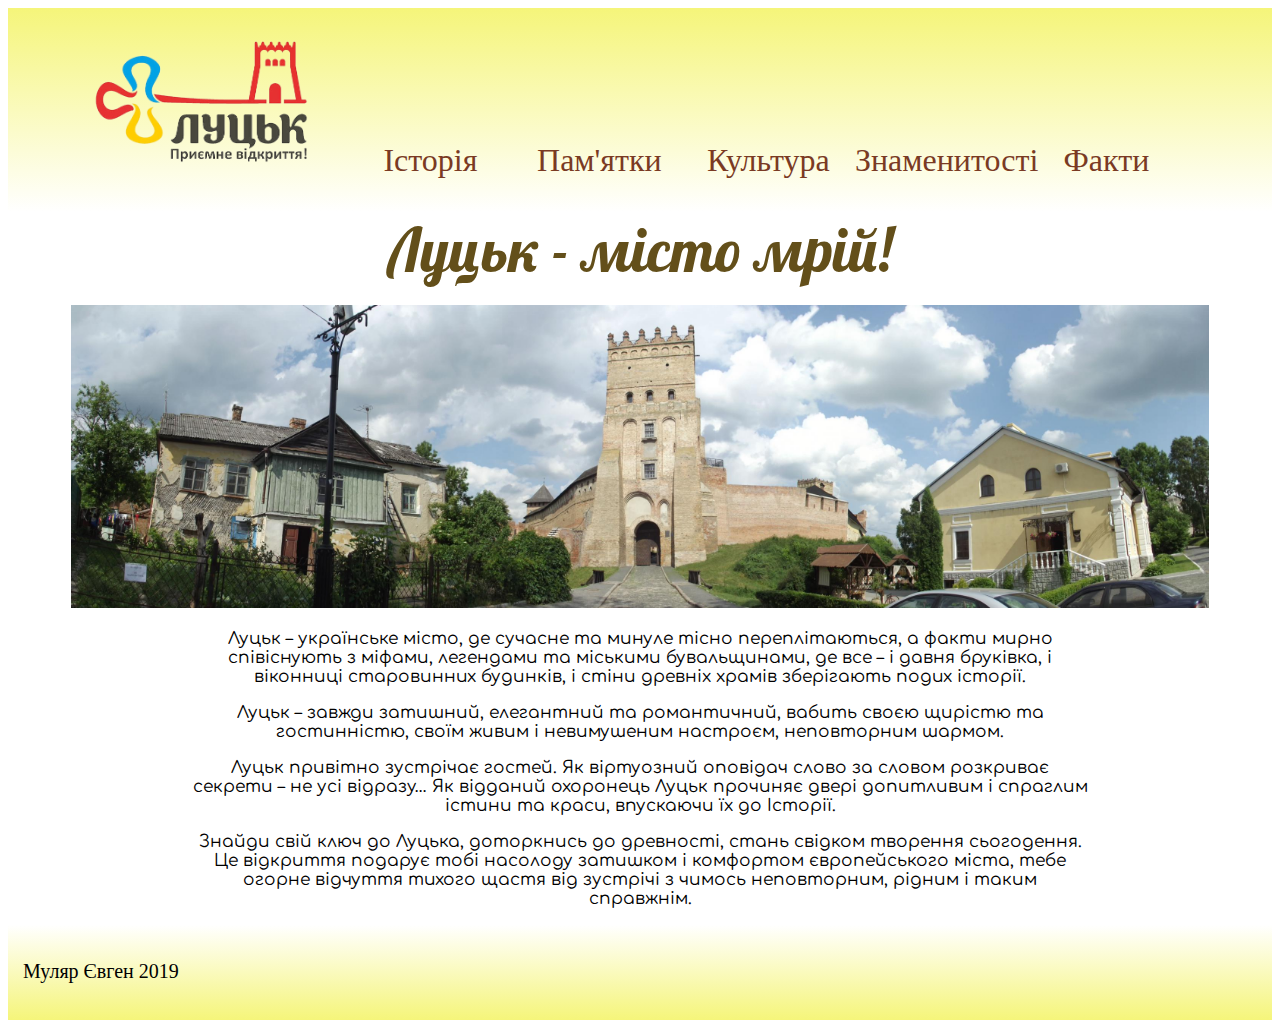
<file: index.html>
<!DOCTYPE html>
<html lang="en">
<head>
	<meta charset="UTF-8">
	<meta name="viewport" content="width=device-width, initial-scale=1.0">
	<meta http-equiv="X-UA-Compatible" content="ie=edge">
	<link rel="icon" href="images/original-logosm.png">
    <link rel="stylesheet" href="css/main.css">
    <link href="https://fonts.googleapis.com/css?family=Lobster&display=swap" rel="stylesheet">
    <link href="https://fonts.googleapis.com/css?family=Comfortaa&display=swap" rel="stylesheet">
	<title>Луцьк</title>
</head>

<body>
	<header class="header">
            <a href="index.html"><span  class="navbar-brand"><img width="20%" src="images/original-logosm.png"></span></a>
        <div class="container">
            <a href="Історія.html"><div class="nav-btn">Історія   </div></a>
            <a href="Пам'ятки.html"><div class="nav-btn">Пам'ятки   </div></a>
            <a href="Культура.html"><div class="nav-btn">Культура   </div></a>
            <a href="Знаменитості.html"><div class="nav-btn">Знаменитості   </div></a>
            <a href="Факти.html"><div class="nav-btn">Факти   </div></a>
        </div>
	</header>
	<main>
        <div class="slogan"> Луцьк - місто мрій! </div><br>
        <div class="panorama"><img width="90%" src="images/панорама.jpg"></div>
        <div class="content">
            <div class="abzats">
            <p>Луцьк – українське місто, де сучасне та минуле тісно переплітаються, а факти мирно співіснують з міфами, легендами та міськими бувальщинами, де все – і давня бруківка, і віконниці старовинних будинків, і стіни древніх храмів зберігають подих історії.</p>
            <p>Луцьк – завжди затишний, елегантний та романтичний, вабить своєю щирістю та гостинністю, своїм живим і невимушеним настроєм, неповторним шармом.</p>
            <p>Луцьк привітно зустрічає гостей. Як віртуозний оповідач слово за словом розкриває секрети – не усі відразу… Як відданий охоронець Луцьк прочиняє двері допитливим і спраглим істини та краси, впускаючи їх до Історії.</p>
            <p>Знайди свій ключ до Луцька, доторкнись до древності, стань свідком творення сьогодення. Це відкриття подарує тобі насолоду затишком і комфортом європейського міста, тебе огорне відчуття тихого щастя від зустрічі з чимось неповторним, рідним і таким справжнім.</p>
            </div>
        </div>
    </main>
    <footer>
        <p>Муляр Євген 2019</p>
    </footer>	
</body>
</html>
</file>
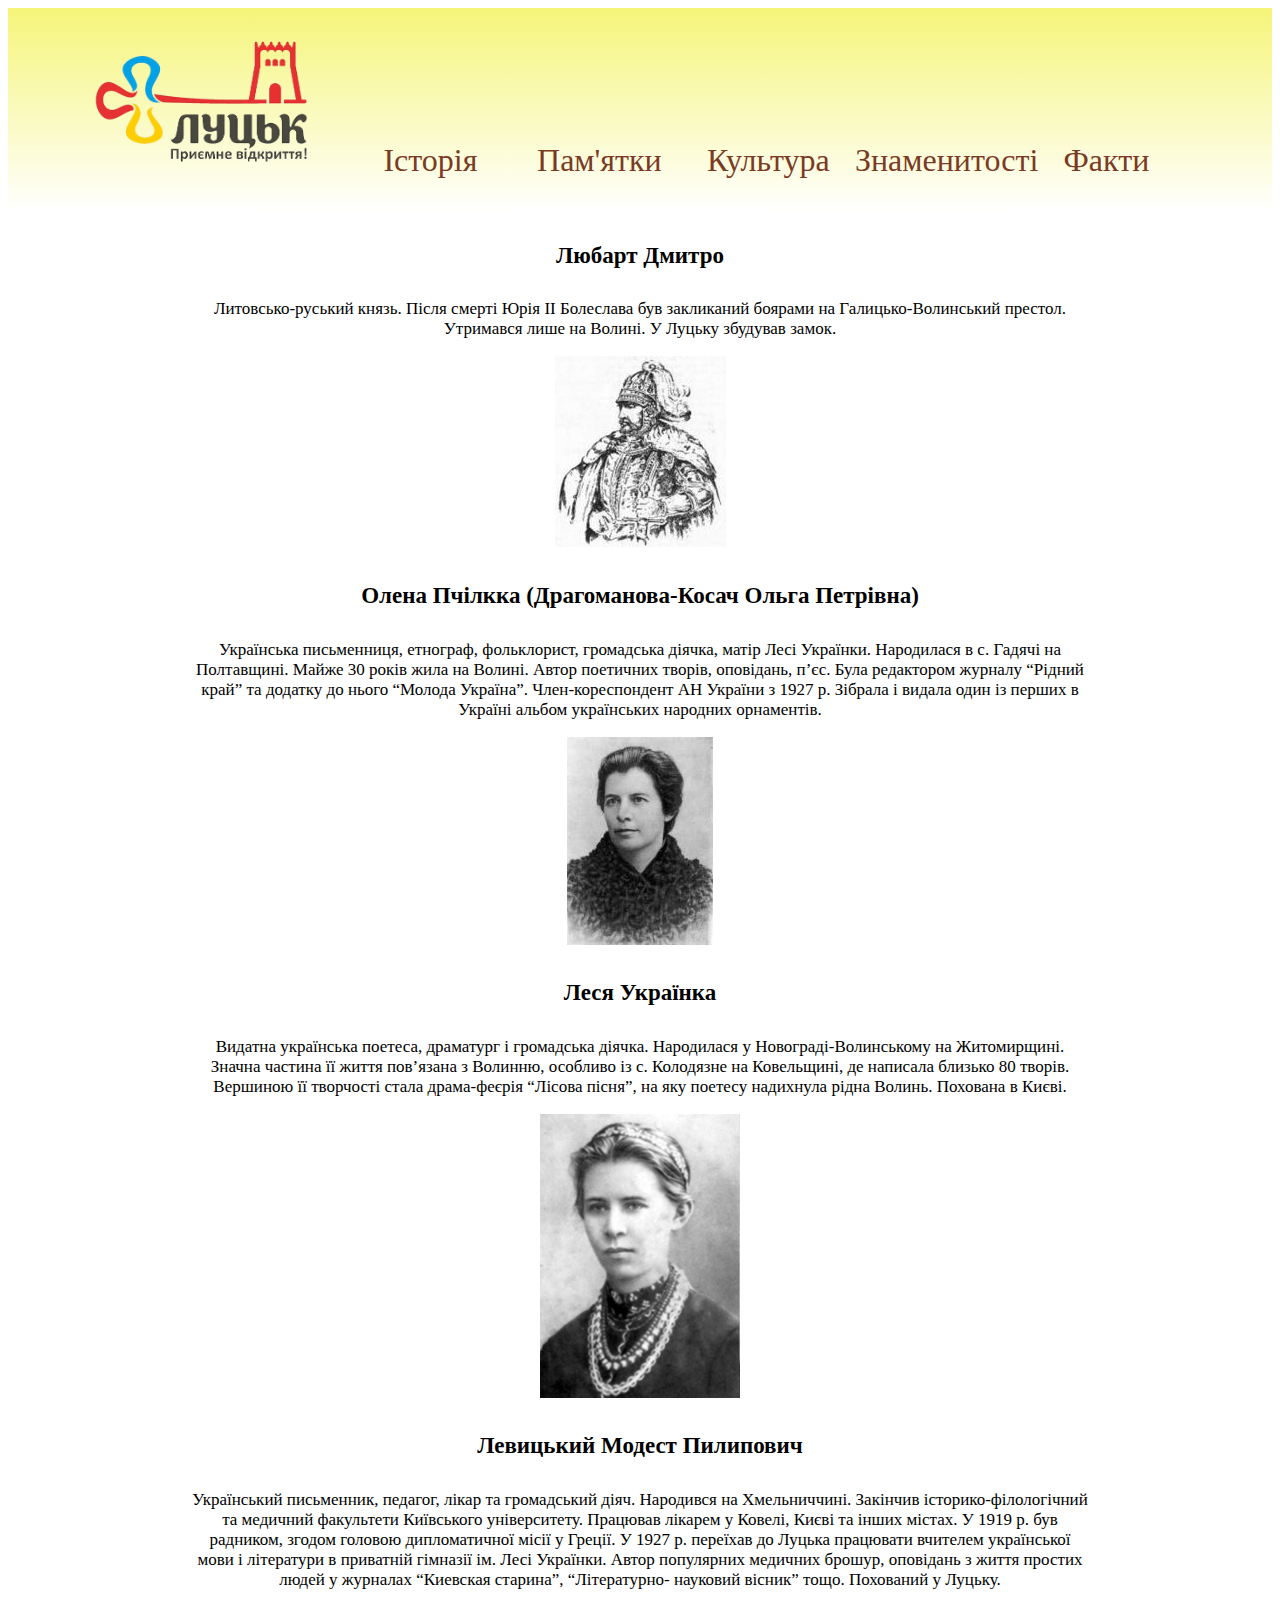
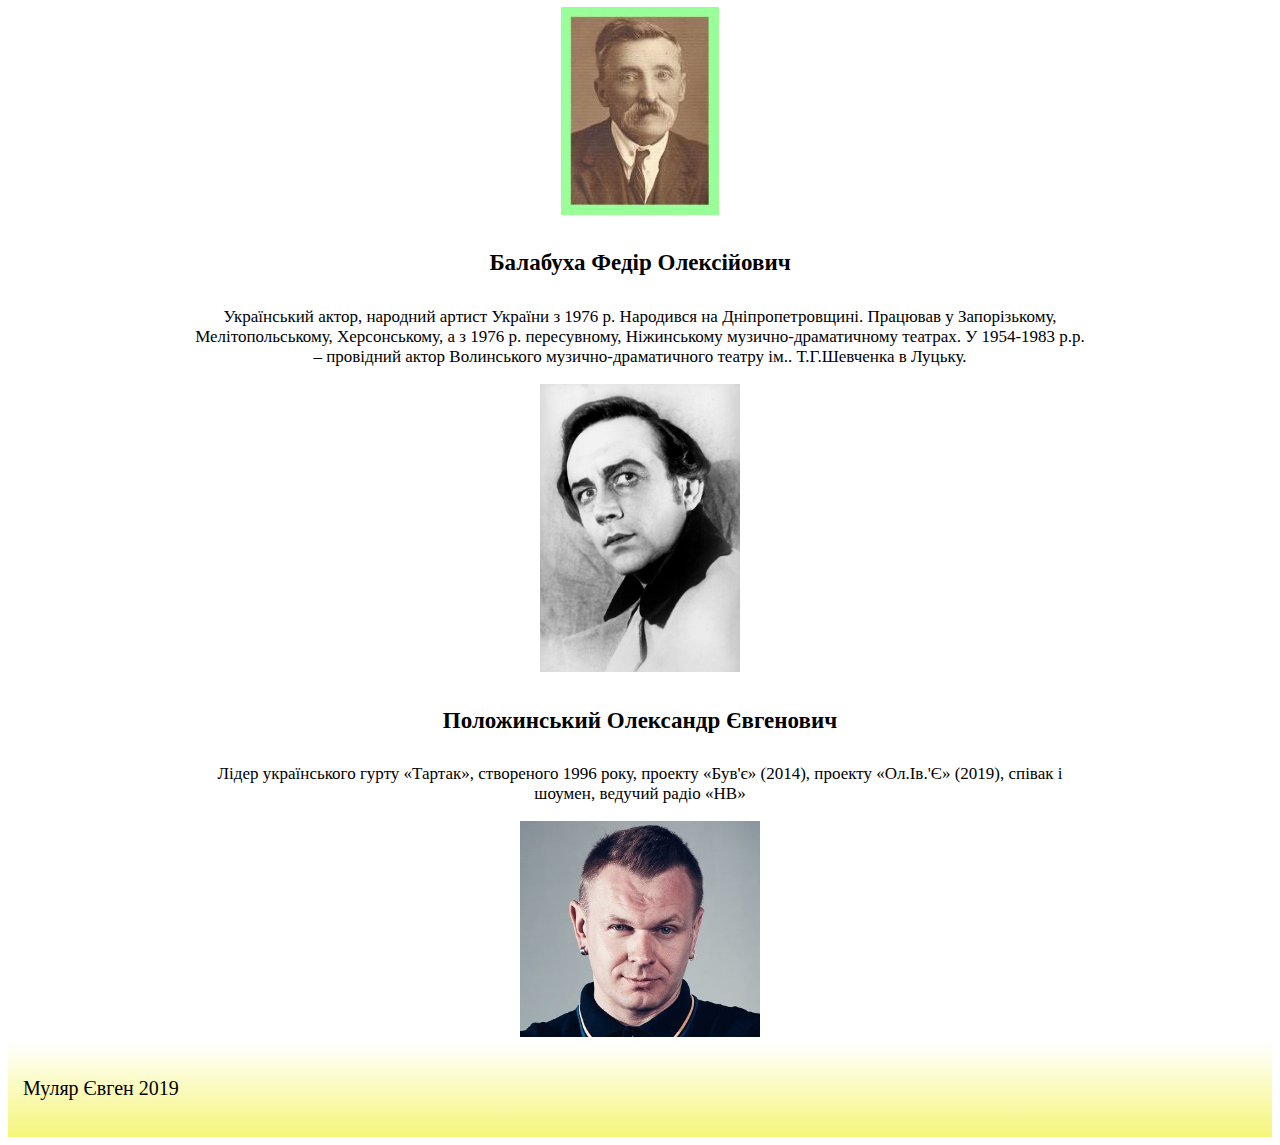
<file: Знаменитості.html>
<!DOCTYPE html>
<html lang="uk">
<head>
	<meta charset="UTF-8">
	<meta name="viewport" content="width=device-width, initial-scale=1.0">
	<meta http-equiv="X-UA-Compatible" content="ie=edge">
	<link rel="icon" href="images/original-logosm.png">
    <link rel="stylesheet" href="css/main.css">
	<title>Луцьк</title>
</head>

<body>
	<header class="header">
        <a href="index.html"><span  class="navbar-brand"><img width="20%" src="images/original-logosm.png"></span></a>
    <div class="container">
        <a href="Історія.html"><div class="nav-btn history">Історія   </div></a>
        <a href="Пам'ятки.html"><div class="nav-btn memories">Пам'ятки   </div></a>
        <a href="Культура.html"><div class="nav-btn culture">Культура   </div></a>
        <a href="Знаменитості.html"><div class="nav-btn famouses">Знаменитості   </div></a>
        <a href="Факти.html"><div class="nav-btn facts">Факти   </div></a>
    </div>
</header>
	<main>
        <div class="content">
            <div class="abzats">
                <h4>Любарт Дмитро</h4>
                <p>Литовсько-руський князь. Після смерті Юрія II Болеслава був закликаний боярами на Галицько-Волинський престол. Утримався лише на Волині. У Луцьку збудував замок.</p>
                <img src="images/любарт.jpg"><br>
                <h4>Олена Пчілкка (Драгоманова-Косач Ольга Петрівна)</h4>
                <p>Українська письменниця, етнограф, фольклорист, громадська діячка, матір Лесі Українки. Народилася в с. Гадячі на Полтавщині. Майже 30 років жила на Волині. Автор поетичних творів, оповідань, п’єс. Була редактором журналу “Рідний край” та додатку до нього “Молода Україна”. Член-кореспондент АН України з 1927 р. Зібрала і видала один із перших в Україні альбом українських народних орнаментів.</p>
                <img src="images/плічка.jpg">
                <h4>Леся Українка</h4>
                <p>Видатна українська поетеса, драматург і громадська діячка. Народилася у Новограді-Волинському на Житомирщині. Значна частина її життя пов’язана з Волинню, особливо із с. Колодязне на Ковельщині, де написала близько 80 творів. Вершиною її творчості стала драма-феєрія “Лісова пісня”, на яку поетесу надихнула рідна Волинь. Похована в Києві.</p>
                <img width="200px" src="images/леся.jpg">
                <h4>Левицький Модест Пилипович</h4>
                <p>Український письменник, педагог, лікар та громадський діяч. Народився на Хмельниччині. Закінчив історико-філологічний та медичний факультети Київського університету. Працював лікарем у Ковелі, Києві та інших містах. У 1919 р. був радником, згодом головою дипломатичної місії у Греції. У 1927 р. переїхав до Луцька працювати вчителем української мови і літератури в приватній гімназії ім. Лесі Українки. Автор популярних медичних брошур, оповідань з життя простих людей у журналах “Киевская старина”, “Літературно- науковий вісник” тощо. Похований у Луцьку.</p>
                <img src="images/левицький.jpg">
                <h4>Балабуха Федір Олексійович</h4>
                <p>Український актор, народний артист України з 1976 р. Народився на Дніпропетровщині. Працював у Запорізькому, Мелітопольському, Херсонському, а з 1976 р. пересувному, Ніжинському музично-драматичному театрах. У 1954-1983 р.р. – провідний актор Волинського музично-драматичного театру ім.. Т.Г.Шевченка в Луцьку.</p>
                <img width="200px" src="images/Balabuha Fedir Oleksiyovich .jpg">
                <h4>Положинський Олександр Євгенович</h4>
                <p>Лідер українського гурту «Тартак», створеного 1996 року, проекту «Був'є» (2014), проекту «Ол.Ів.'Є» (2019), співак і шоумен, ведучий радіо «НВ»</p>
                <img width="240px" src="images/положинський.jpg">
            </div>
        </div>
    </main>	
    <footer>
            <p>Муляр Євген 2019</p>
        </footer>
</body>
</html>
</file>
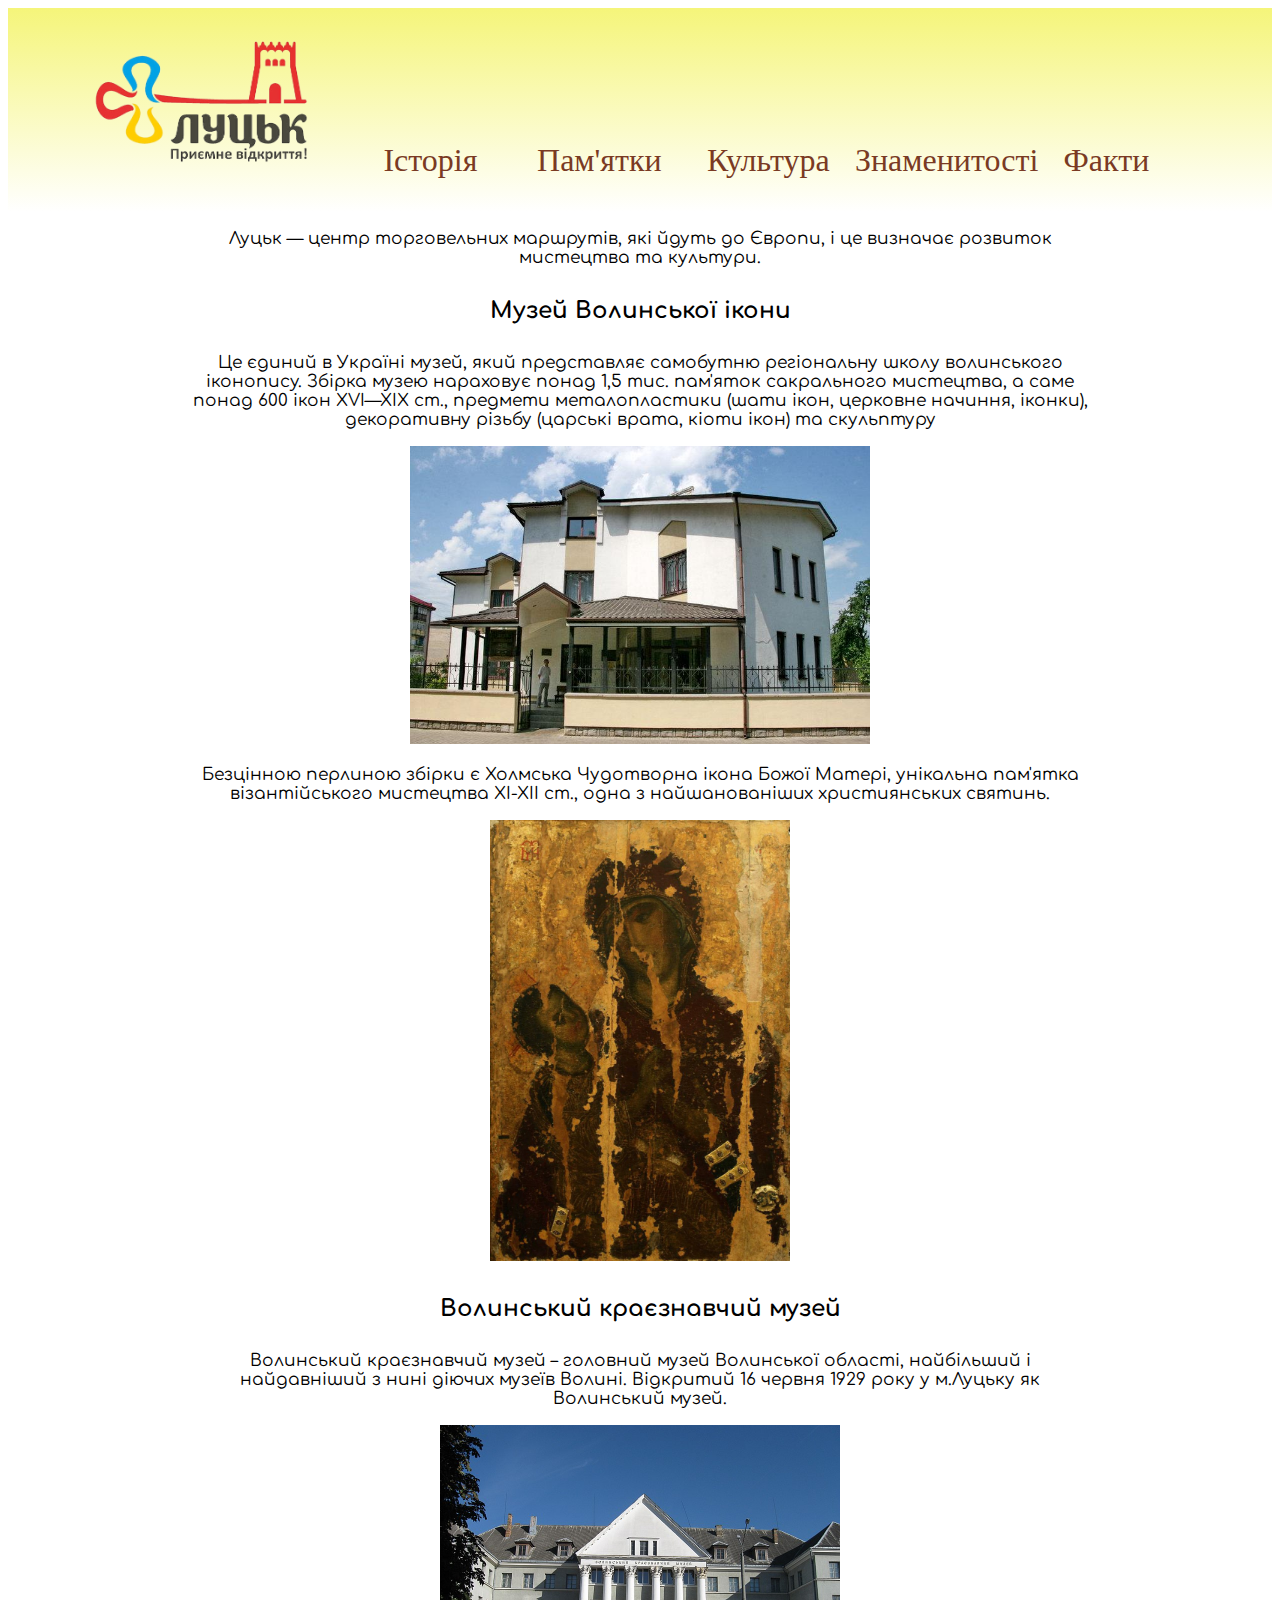
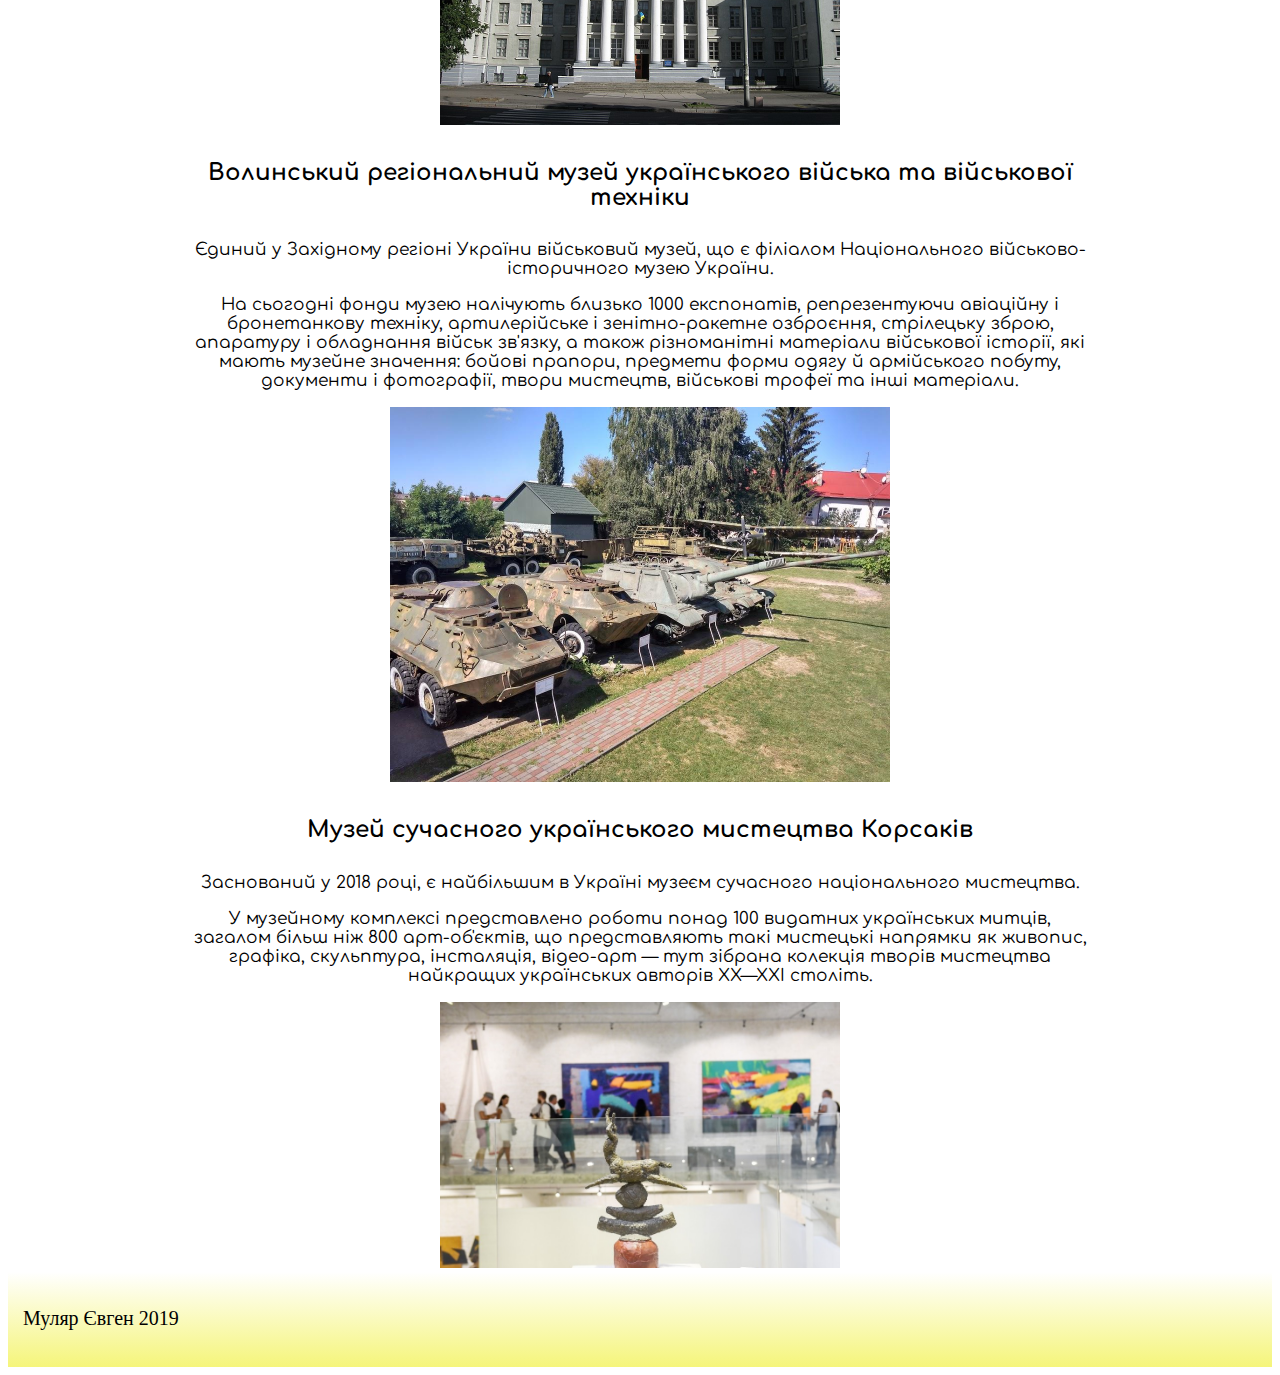
<file: Культура.html>
<!DOCTYPE html>
<html lang="uk">
<head>
	<meta charset="UTF-8">
	<meta name="viewport" content="width=device-width, initial-scale=1.0">
	<meta http-equiv="X-UA-Compatible" content="ie=edge">
	<link rel="icon" href="images/original-logosm.png">
    <link rel="stylesheet" href="css/main.css">
    <link href="https://fonts.googleapis.com/css?family=Comfortaa&display=swap" rel="stylesheet">
	<title>Луцьк</title>

</head>

<body>
	<header class="header">
        <a href="index.html"><span  class="navbar-brand"><img width="20%" src="images/original-logosm.png"></span></a>
    <div class="container">
        <a href="Історія.html"><div class="nav-btn history">Історія   </div></a>
        <a href="Пам'ятки.html"><div class="nav-btn memories">Пам'ятки   </div></a>
        <a href="Культура.html"><div class="nav-btn culture">Культура   </div></a>
        <a href="Знаменитості.html"><div class="nav-btn famouses">Знаменитості   </div></a>
        <a href="Факти.html"><div class="nav-btn facts">Факти   </div></a>
    </div>
</header>
<main>
    <div class="content">
        <div class="abzats">
            <p class="firstsentenc">Луцьк — центр торговельних маршрутів, які йдуть до Європи, і це визначає розвиток мистецтва та культури.</p>
            <h4>Музей Волинської ікони</h4>
            <p> Це єдиний в Україні музей, який представляє самобутню регіональну школу волинського іконопису. Збірка музею нараховує понад 1,5 тис. пам'яток сакрального мистецтва, а саме понад 600 ікон XVI—XIX ст., предмети металопластики (шати ікон, церковне начиння, іконки), декоративну різьбу (царські врата, кіоти ікон) та скульптуру</p>
            <img width="460px" src="images/музей Волинської ікони.jpg">
            <p>Безцінною перлиною збірки є Холмська Чудотворна ікона Божої Матері, унікальна пам'ятка візантійського мистецтва ХІ-ХІІ ст., одна з найшанованіших християнських святинь.</p>
            <img width="300px" src="images/Холмська ікона.jpg">
            <h4>Волинський краєзнавчий музей</h4>
            <p>Волинський краєзнавчий музей – головний музей Волинської області, найбільший і найдавніший з нині діючих музеїв Волині. Відкритий 16 червня 1929 року у м.Луцьку як Волинський музей.</p>
            <img width="400px" src="images/краєзнавчий музей.jpg">
            <h4>Волинський регіональний музей українського війська та військової техніки</h4>
            <p>Єдиний у Західному регіоні України військовий музей, що є філіалом Національного військово-історичного музею України.</p>
            <p>На сьогодні фонди музею налічують близько 1000 експонатів, репрезентуючи авіаційну і бронетанкову техніку, артилерійське і зенітно-ракетне озброєння, стрілецьку зброю, апаратуру і обладнання військ зв'язку, а також різноманітні матеріали військової історії, які мають музейне значення: бойові прапори, предмети форми одягу й армійського побуту, документи і фотографії, твори мистецтв, військові трофеї та інші матеріали.</p>
            <img width="500px" src="images/військовий музей.jpg">
            <h4>Музей сучасного українського мистецтва Корсаків</h4>
            <p>Заснований у 2018 році, є найбільшим в Україні музеєм сучасного національного мистецтва.</p>
            <p>У музейному комплексі представлено роботи понад 100 видатних українських митців,  загалом більш ніж 800 арт-об'єктів, що представляють такі мистецькі напрямки як живопис, графіка, скульптура, інсталяція, відео-арт — тут зібрана колекція творів мистецтва найкращих українських авторів ХХ—ХХІ століть.</p>
            <img width="400px" src="images/музей сучасного мистецтва.jpg">
        </div>
    </div>
</main>	
<footer>
    <p>Муляр Євген 2019</p>
</footer>	
</body>
</html>
</file>
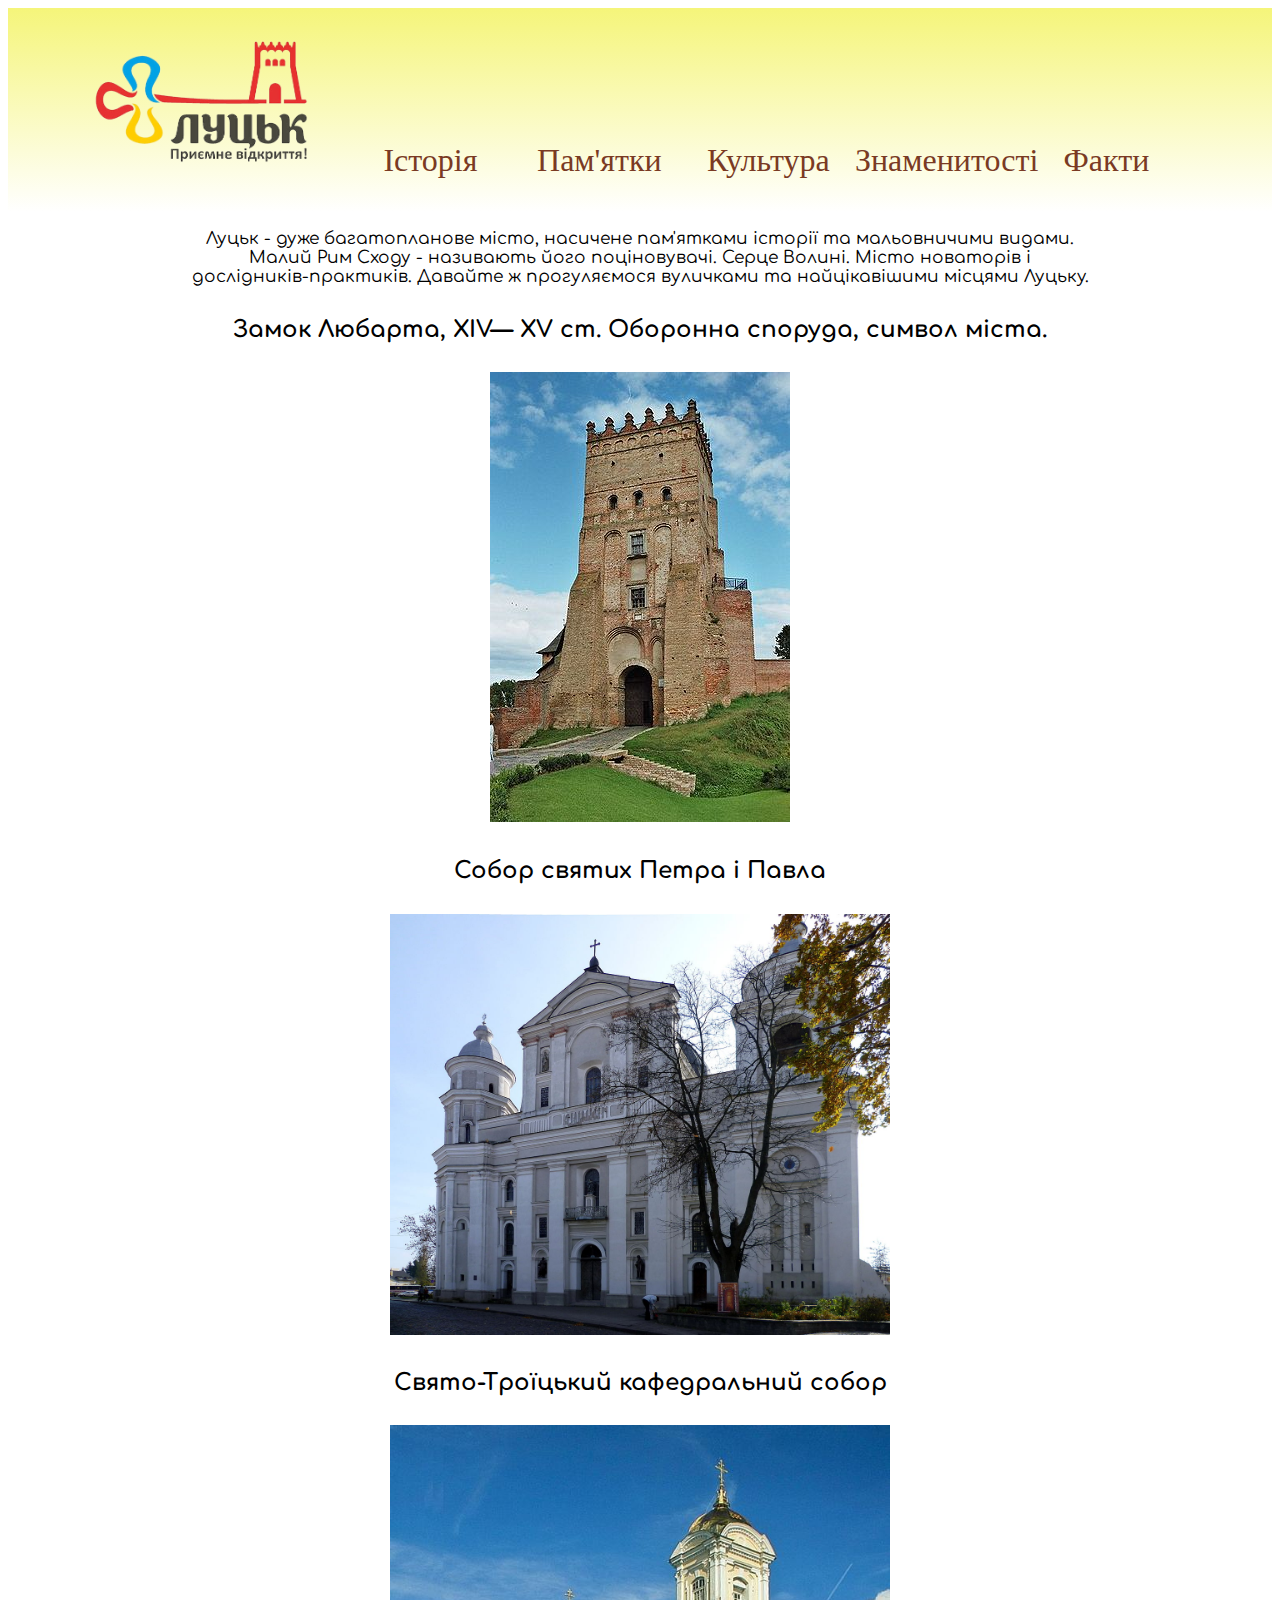
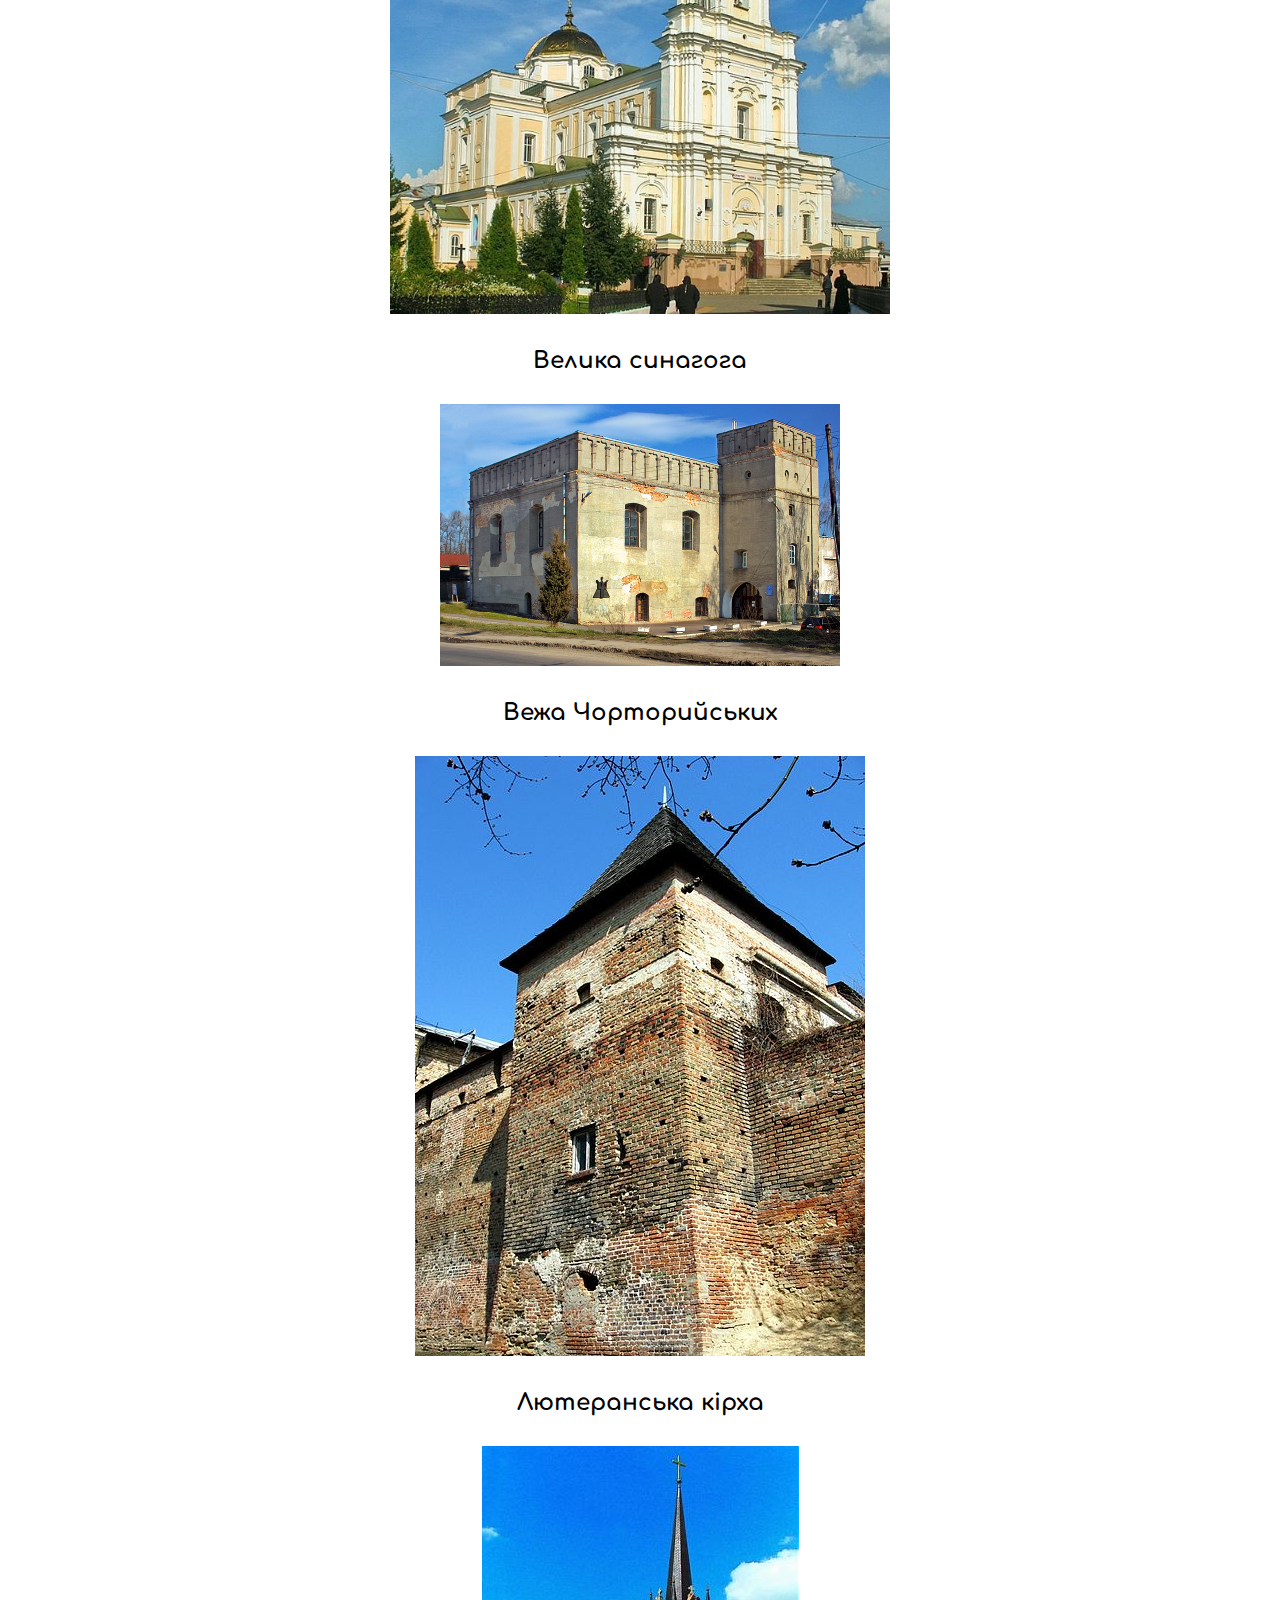
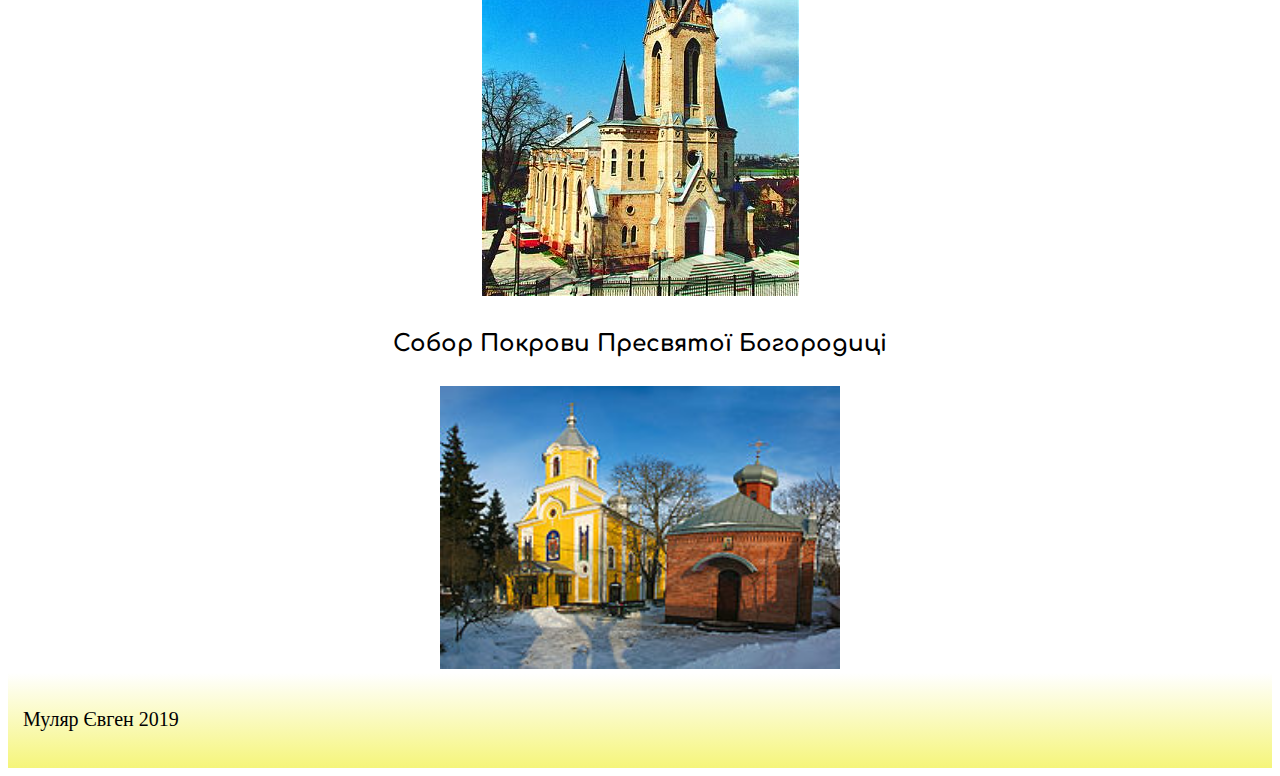
<file: Пам'ятки.html>
<!DOCTYPE html>
<html lang="uk">
<head>
	<meta charset="UTF-8">
	<meta name="viewport" content="width=device-width, initial-scale=1.0">
	<meta http-equiv="X-UA-Compatible" content="ie=edge">
	<link rel="icon" href="images/original-logosm.png">
    <link rel="stylesheet" href="css/main.css">
    <link href="https://fonts.googleapis.com/css?family=Comfortaa&display=swap" rel="stylesheet">
	<title>Луцьк</title>
</head>

<body>
	<header class="header">
        <a href="index.html"><span  class="navbar-brand"><img width="20%" src="images/original-logosm.png"></span></a>
    <div class="container">
        <a href="Історія.html"><div class="nav-btn history">Історія   </div></a>
        <a href="Пам'ятки.html"><div class="nav-btn memories">Пам'ятки   </div></a>
        <a href="Культура.html"><div class="nav-btn culture">Культура   </div></a>
        <a href="Знаменитості.html"><div class="nav-btn famouses">Знаменитості   </div></a>
        <a href="Факти.html"><div class="nav-btn facts">Факти   </div></a>
    </div>
</header>
<main>
    <div class="content">
        <div class="abzats">
            <p class="firstsentenc">Луцьк - дуже багатопланове місто, насичене пам'ятками історії та мальовничими видами. Малий Рим Сходу - називають його поціновувачі. Серце Волині. Місто новаторів і дослідників-практиків. Давайте ж прогуляємося вуличками та найцікавішими місцями Луцьку.</p>
            <h4>Замок Любарта, XIV— XV ст. Оборонна споруда, символ міста.<h4>
            <img src="images/замок любарта.jpg">
            <h4>Собор святих Петра і Павла</h4>
            <img width="500px" src="images/собор петра і павла.jpg">
            <h4>Свято-Троїцький кафедральний собор</h4>
            <img width="500px" src="images/свято троїцький собор.jpg">
            <h4>Велика синагога</h4>
            <img width="400px" src="images/синагога.jpg">
            <h4>Вежа Чорторийських</h4>
            <img  src="images/вежа чорторийських.jpg">
            <h4>Лютеранська кірха</h4>
            <img src="images/лютеранська кірха.jpg">
            <h4>Собор Покрови Пресвятої Богородицi</h4>
            <img width="400px" src="images/собор покрови.jpg">
        </div>
    </div>
</main>
<footer>
    <p>Муляр Євген 2019</p>
</footer>		
</body>
</html>
</file>
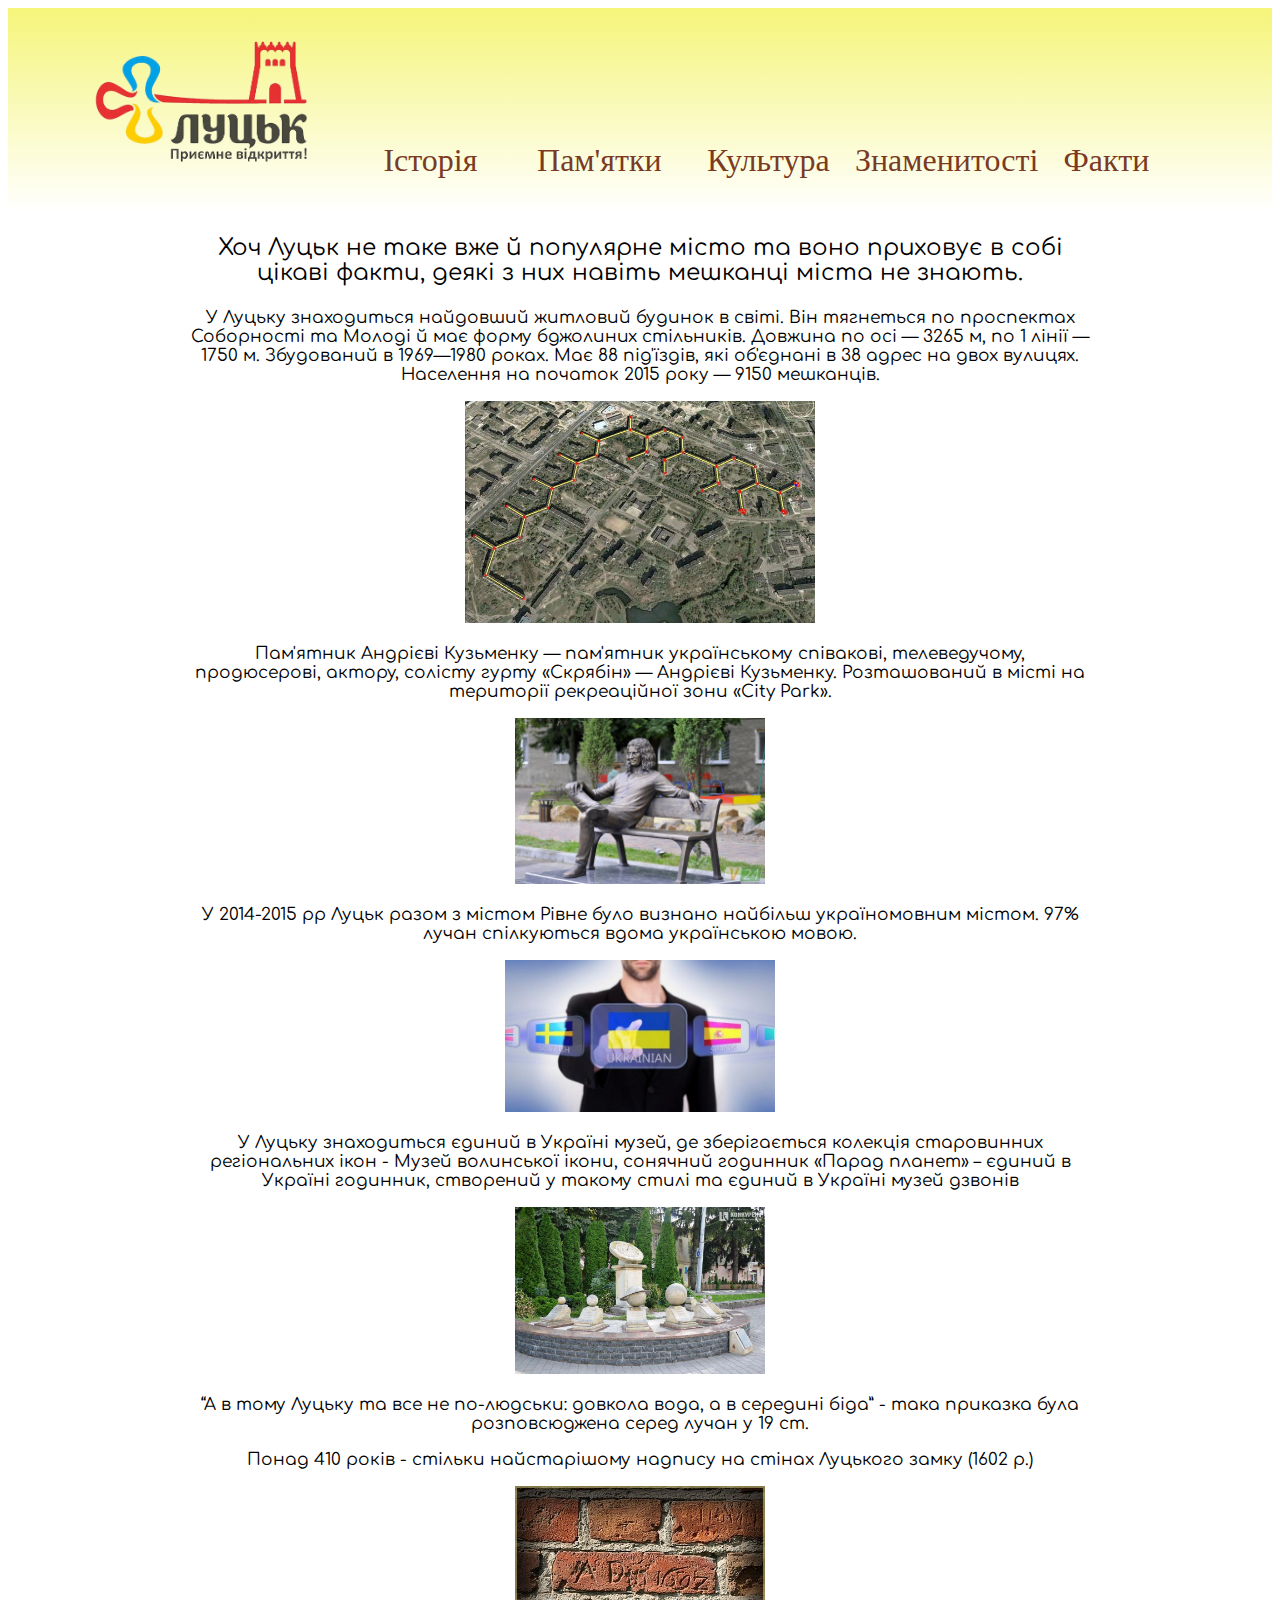
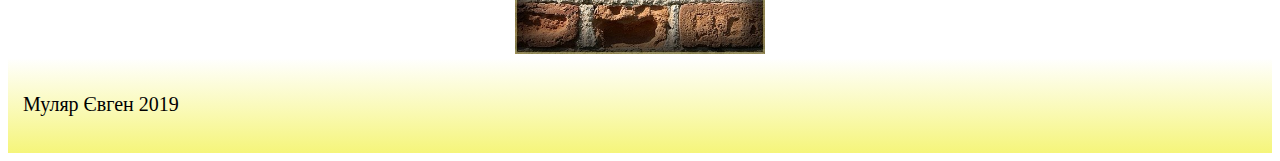
<file: Факти.html>
<!DOCTYPE html>
<html lang="uk">
<head>
	<meta charset="UTF-8">
	<meta name="viewport" content="width=device-width, initial-scale=1.0">
	<meta http-equiv="X-UA-Compatible" content="ie=edge">
	<link rel="icon" href="images/original-logosm.png">
    <link rel="stylesheet" href="css/main.css">
    <link href="https://fonts.googleapis.com/css?family=Comfortaa&display=swap" rel="stylesheet">
	<title>Луцьк</title>
</head>

<body>
	<header class="header">
        <a href="index.html"><span  class="navbar-brand"><img width="20%" src="images/original-logosm.png"></span></a>
    <div class="container">
        <a href="Історія.html"><div class="nav-btn history">Історія   </div></a>
        <a href="Пам'ятки.html"><div class="nav-btn memories">Пам'ятки   </div></a>
        <a href="Культура.html"><div class="nav-btn culture">Культура   </div></a>
        <a href="Знаменитості.html"><div class="nav-btn famouses">Знаменитості   </div></a>
        <a href="Факти.html"><div class="nav-btn facts">Факти   </div></a>
    </div>
</header>
	<main>
        <div class="content">
            <div class="abzats">
                <p class="firstsentence">Хоч Луцьк не таке вже й популярне місто та воно приховує в собі цікаві факти, деякі з них навіть мешканці міста не знають.</p>
                <p>У Луцьку знаходиться найдовший житловий будинок в світі. Він тягнеться по проспектах Соборності та Молоді й має форму бджолиних стільників. Довжина по осі — 3265 м, по 1 лінії — 1750 м. Збудований в 1969—1980 роках. Має 88 під'їздів, які об'єднані в 38 адрес на двох вулицях. Населення на початок 2015 року — 9150 мешканців.</p>
                <img width="350px" src="images/будинок.jpg">
                <p>Пам'ятник Андрієві Кузьменку — пам'ятник українському співакові, телеведучому, продюсерові, актору, солісту гурту «Скрябін» — Андрієві Кузьменку. Розташований в місті на території рекреаційної зони «City Park».</p>    
                <img width="250px" src="images/скрябін.jpg">
                <p>У 2014-2015 рр Луцьк разом з містом Рівне було визнано найбільш україномовним містом. 97% лучан спілкуються вдома українською мовою.</p>
                <img width="270px" src="images/українська.jpg">
                <p>У Луцьку знаходиться єдиний в Україні музей, де зберігається колекція старовинних регіональних ікон - Музей волинської ікони, сонячний годинник «Парад планет» – єдиний в Україні годинник, створений у такому стилі та єдиний в Україні музей дзвонів</p>
                <img width="250px" src="images/сончний годинник.jpg">
                <p>“А в тому Луцьку та все не по-людськи: довкола вода, а в середині біда” - така приказка була розповсюджена серед лучан у 19 ст.</p>
                <p>Понад 410 років - стільки найстарішому надпису на стінах Луцького замку (1602 р.)</p>
                <img width="250px" src="images/надпис.jpg">
            </div>
        </div>
    </main>
    <footer>
        <p>Муляр Євген 2019</p>
    </footer>	
</body>
</html>
</file>
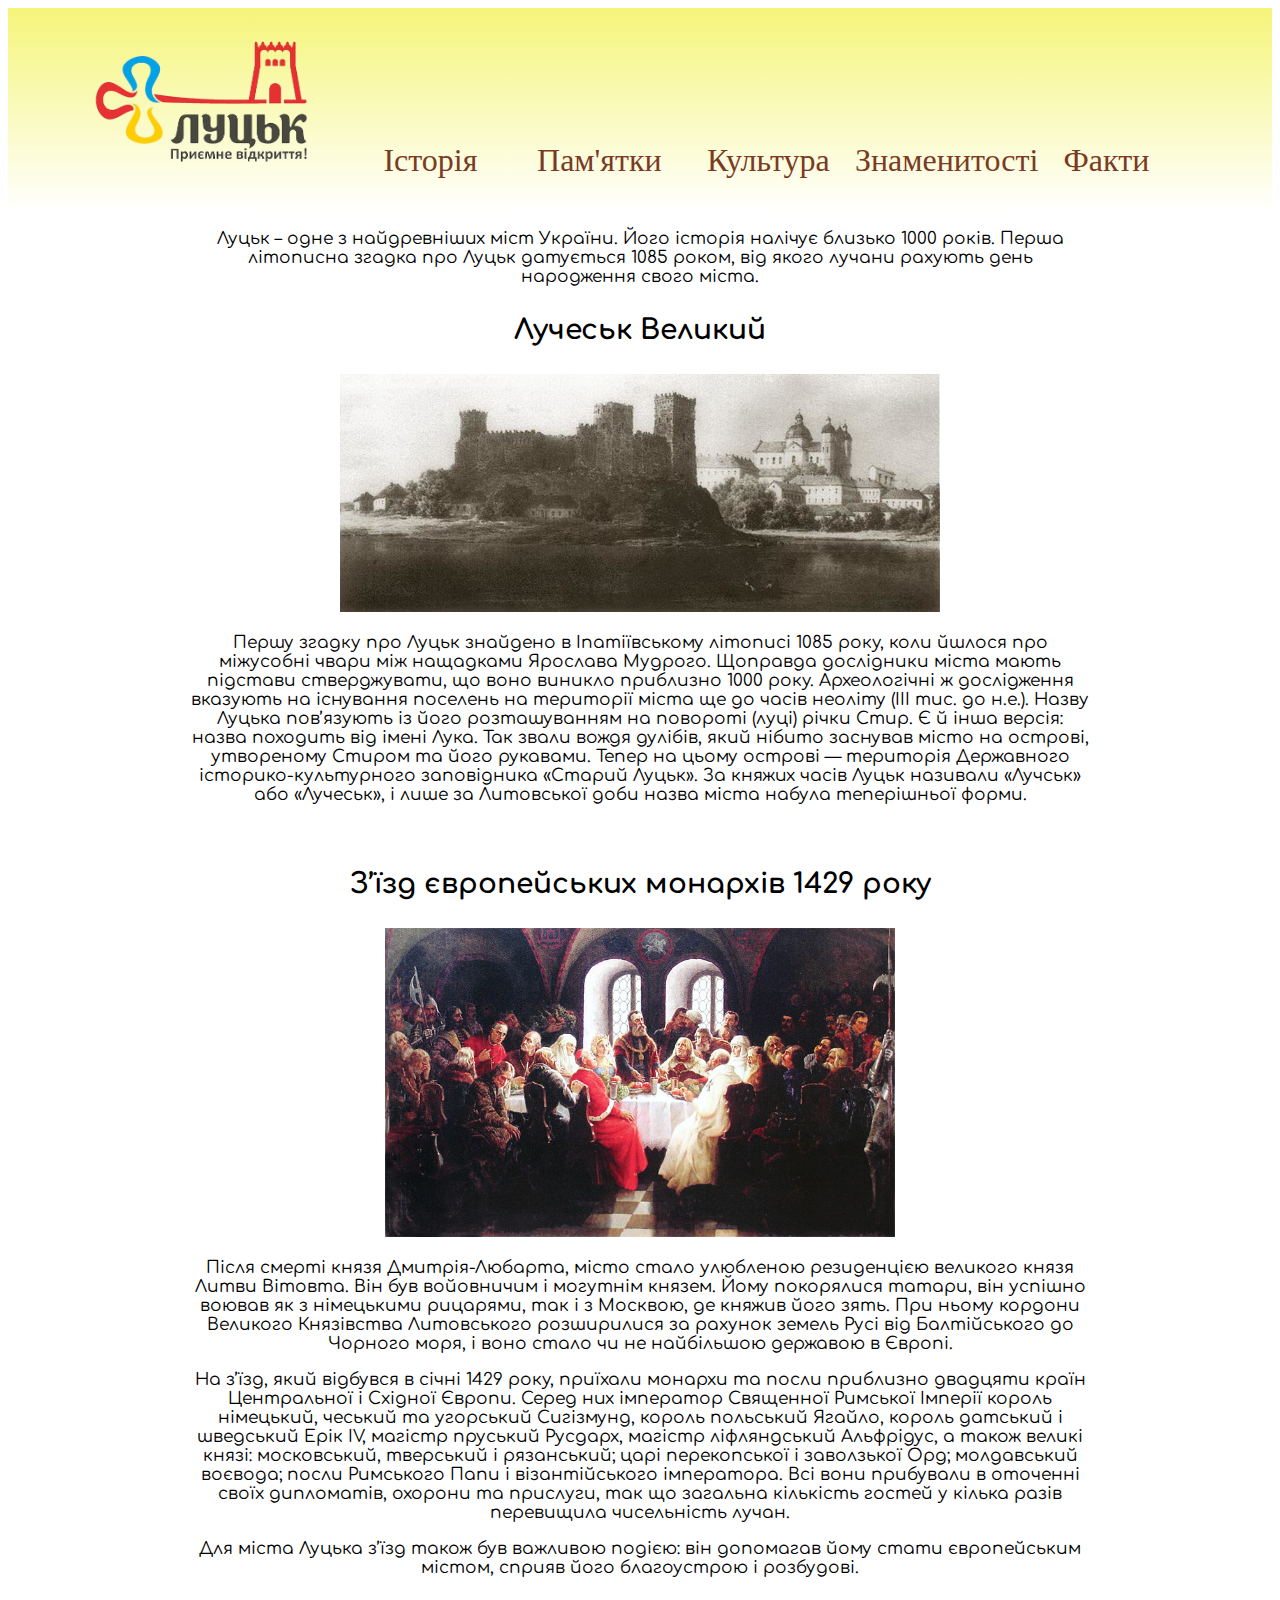
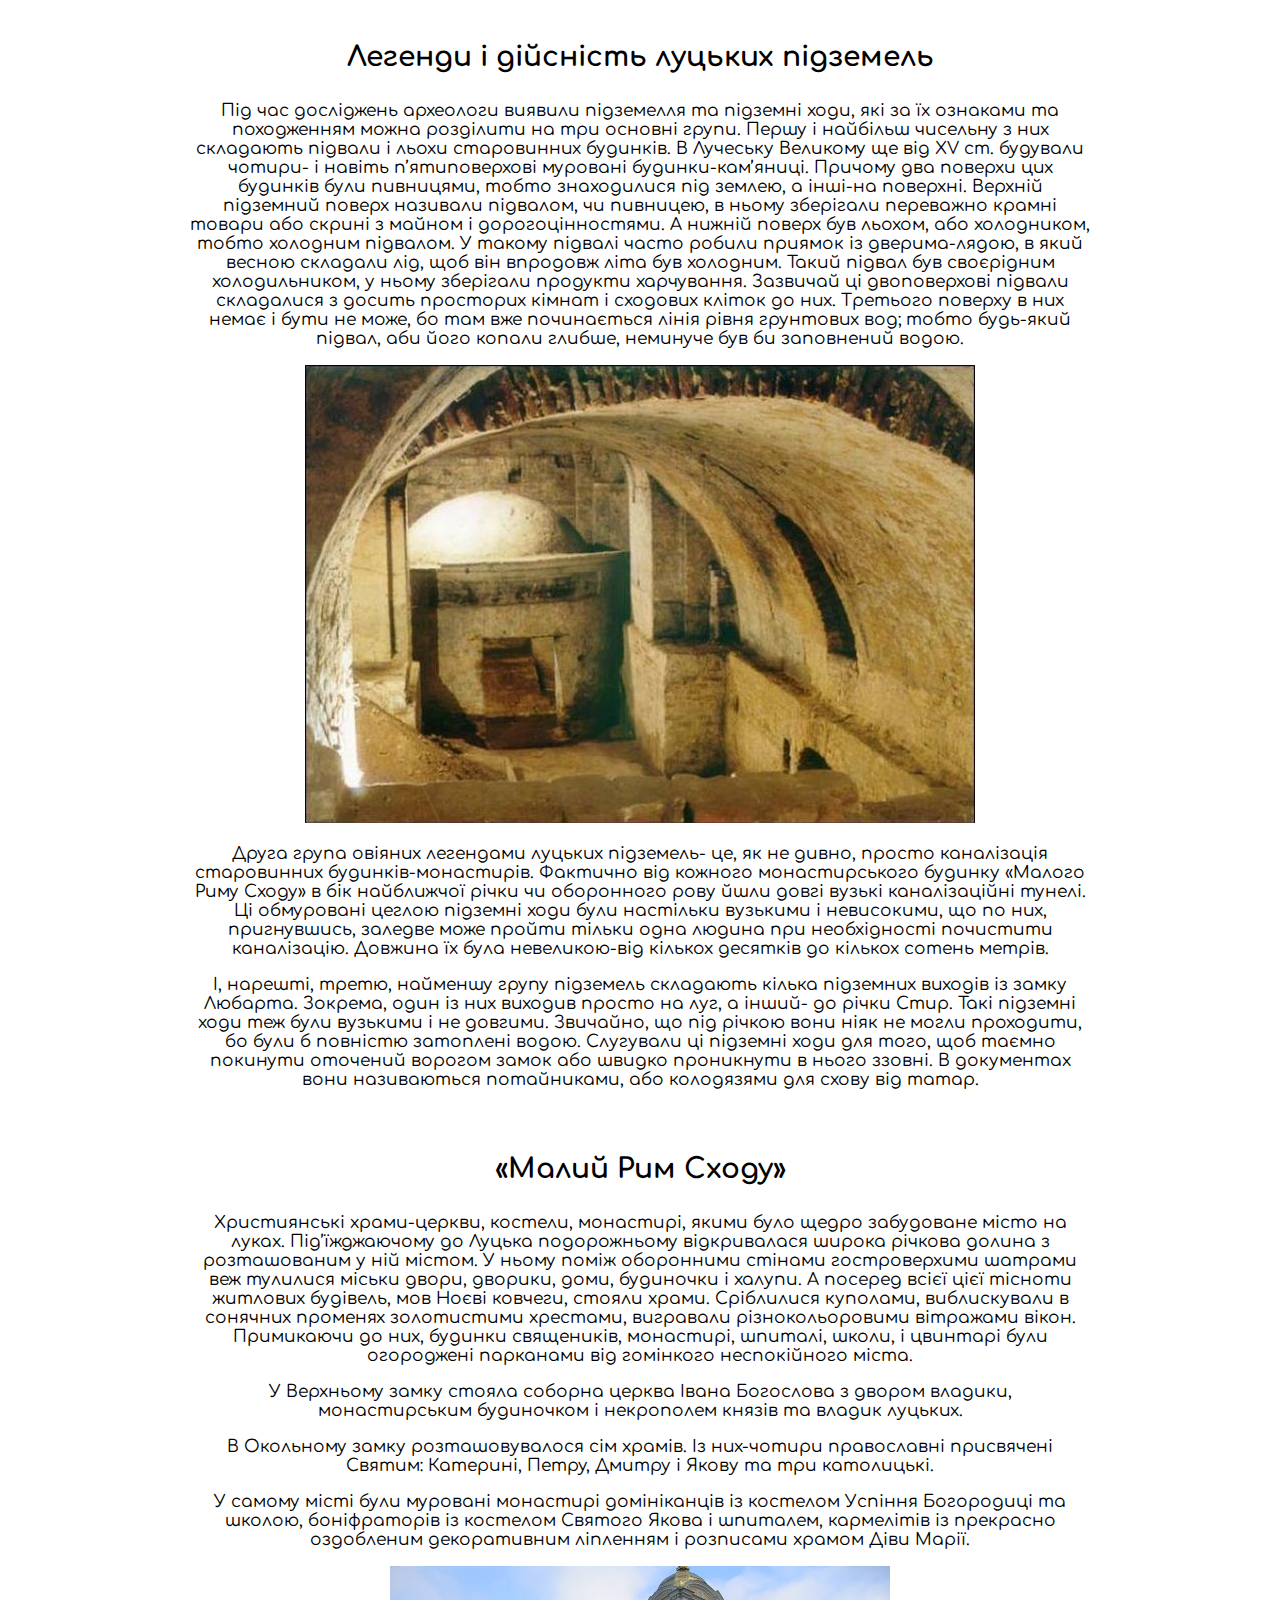
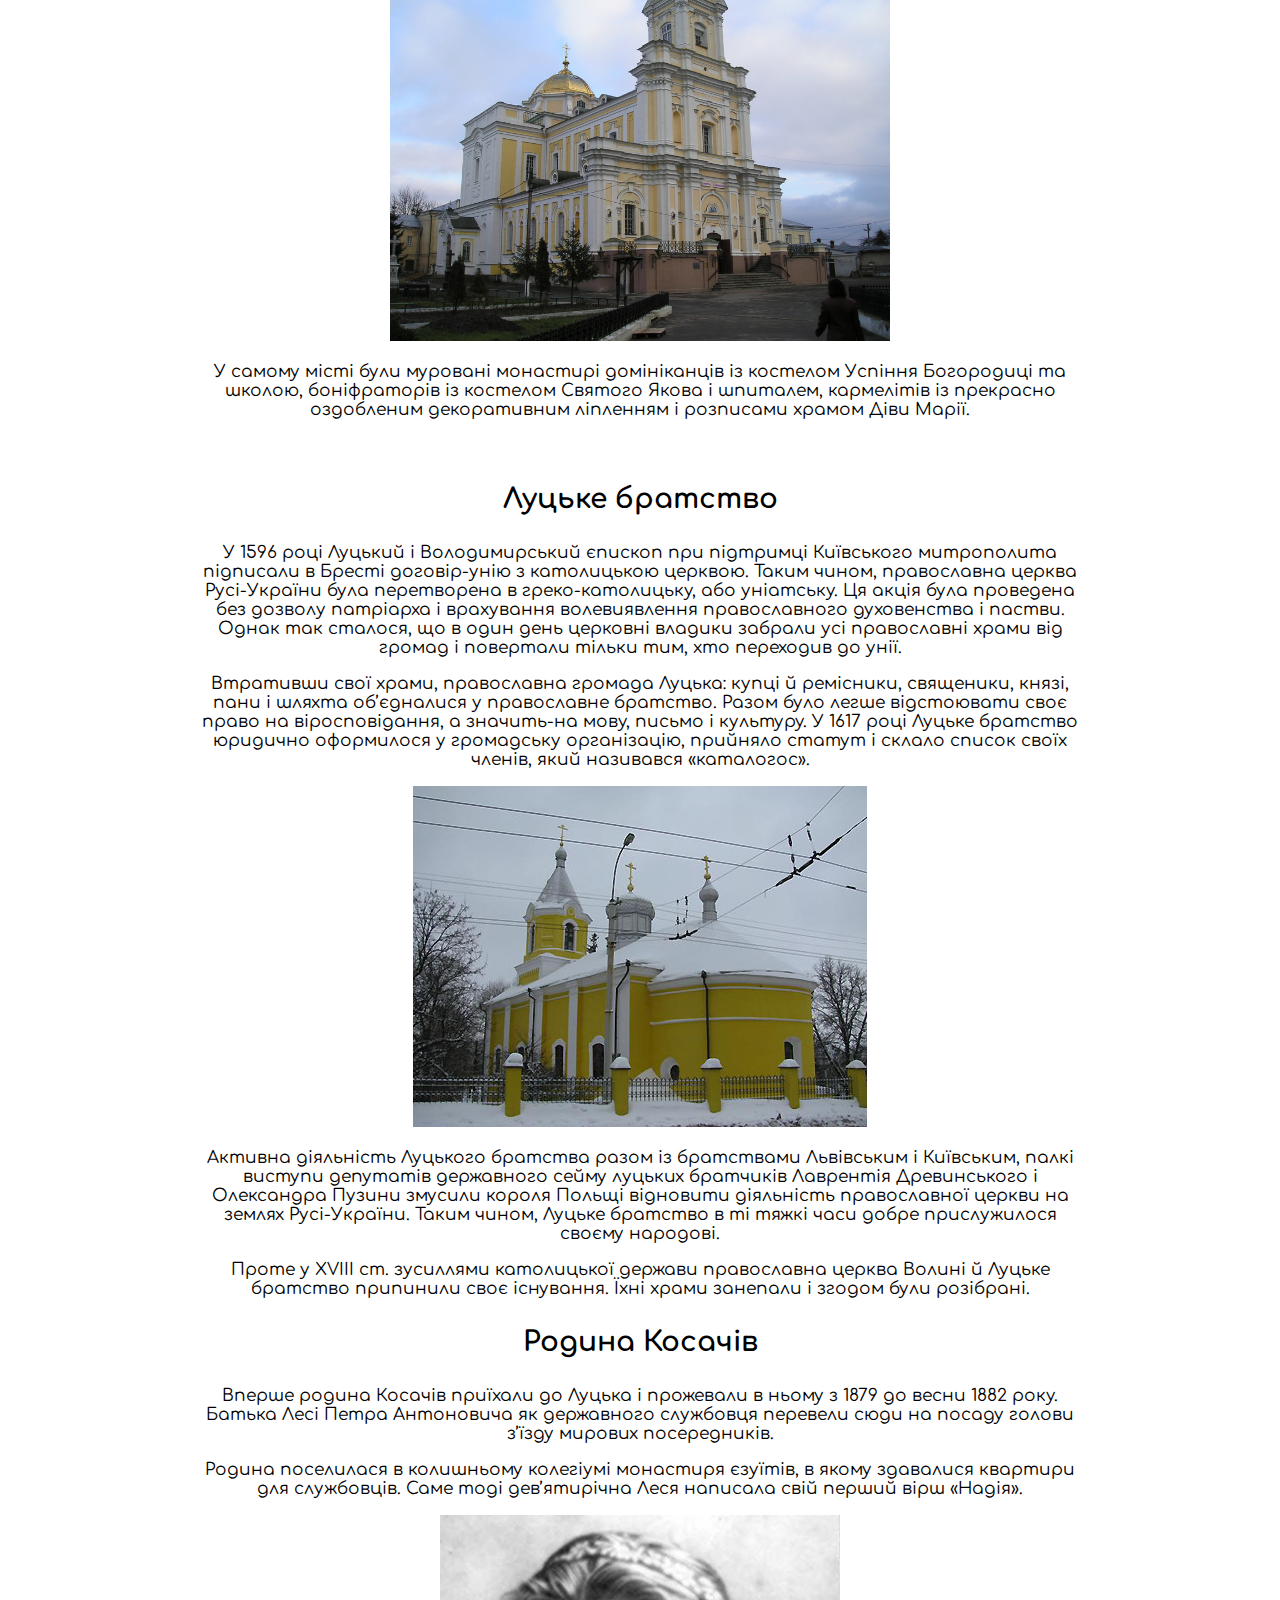
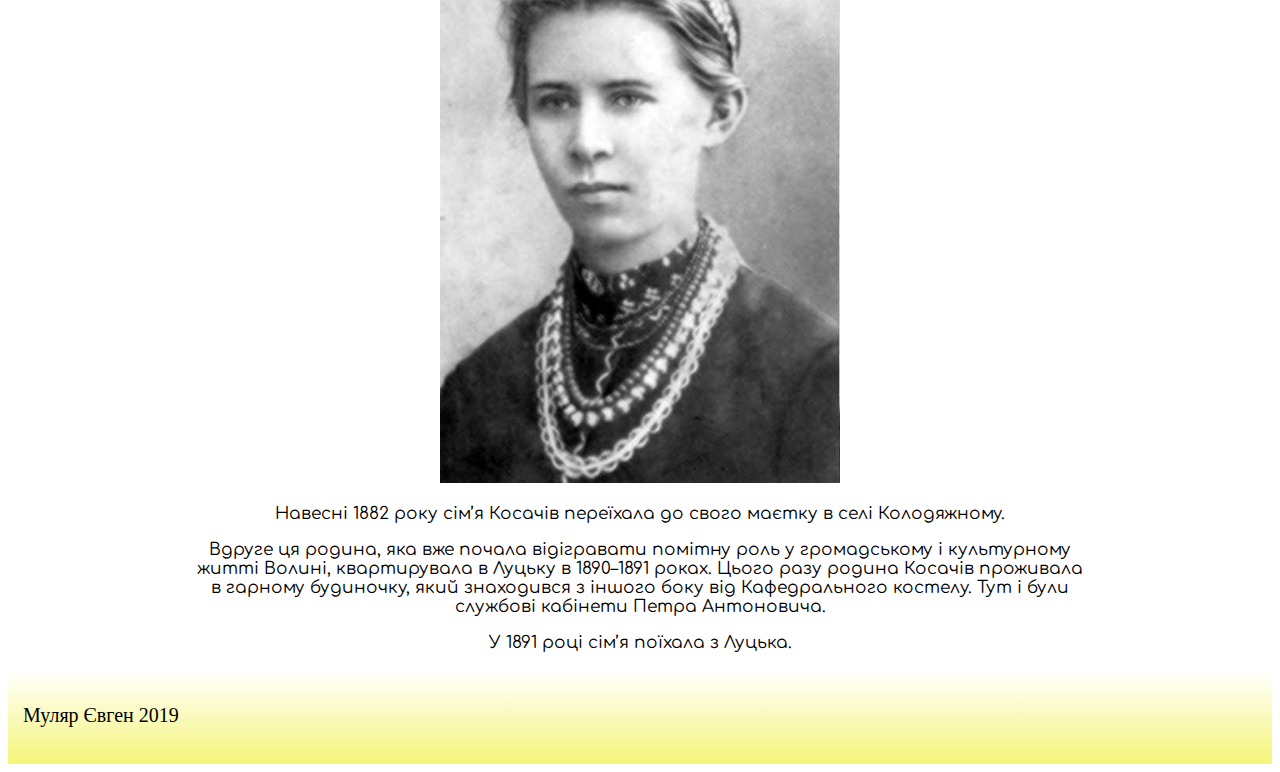
<file: Історія.html>
<!DOCTYPE html>
<html lang="en">
<head>
	<meta charset="UTF-8">
	<meta name="viewport" content="width=device-width, initial-scale=1.0">
	<meta http-equiv="X-UA-Compatible" content="ie=edge">
	<link rel="icon" href="images/original-logosm.png">
    <link rel="stylesheet" href="css/main.css">
    <link href="https://fonts.googleapis.com/css?family=Comfortaa&display=swap" rel="stylesheet">
	<title>Луцьк</title>
</head>

<body>
	<header class="header">
        <a href="index.html"><span  class="navbar-brand"><img width="20%" src="images/original-logosm.png"></span></a>
    <div class="container">
        <a href="Історія.html"><div class="nav-btn history">Історія   </div></a>
        <a href="Пам'ятки.html"><div class="nav-btn memories">Пам'ятки   </div></a>
        <a href="Культура.html"><div class="nav-btn culture">Культура   </div></a>
        <a href="Знаменитості.html"><div class="nav-btn famouses">Знаменитості   </div></a>
        <a href="Факти.html"><div class="nav-btn facts">Факти   </div></a>
    </div>
</header>
<main>
    <div class="content">
        <div class="abzats">
        <p class="firstsentenc">Луцьк – одне з найдревніших міст України. Його історія налічує близько 1000 років. Перша літописна згадка про Луцьк датується 1085 роком, від якого лучани рахують день народження свого міста.</p>     
        <h3>Лучеськ Великий</h3>
        <img width="600px" src="images/старий лучеськ.jpg">
        <p>Першу згадку про Луцьк знайдено в Іпатіївському літописі 1085 року, коли йшлося про міжусобні чвари між нащадками Ярослава Мудрого. Щоправда дослідники міста мають підстави стверджувати, що воно виникло приблизно 1000 року. Археологічні ж дослідження вказують на існування поселень на території міста ще до часів неоліту (ІІІ тис. до н.е.). Назву Луцька пов’язують із його розташуванням на повороті (луці) річки Стир. Є й інша версія: назва походить від імені Лука. Так звали вождя дулібів, який нібито заснував місто на острові, утвореному Стиром та його рукавами. Тепер на цьому острові — територія Державного історико-культурного заповідника «Старий Луцьк». За княжих часів Луцьк називали «Лучськ» або «Лучеськ», і лише за Литовської доби назва міста набула теперішньої форми.</p><br>
        <h3>З’їзд європейських монархів 1429 року</h3>
        <img width="510px" src="images/монахи.jpg">
        <p>Після смерті князя Дмитрія-Любарта, місто стало улюбленою резиденцією великого князя Литви Вітовта. Він був войовничим і могутнім князем. Йому покорялися татари, він успішно воював як з німецькими рицарями, так і з Москвою, де княжив його зять. При ньому кордони Великого Князівства Литовського розширилися за рахунок земель Русі від Балтійського до Чорного моря, і воно стало чи не найбільшою державою в Європі.</p>
        <p>На з’їзд, який відбувся в січні 1429 року, приїхали монархи та посли приблизно двадцяти країн Центральної і Східної Європи. Серед них імператор Священної Римської Імперії король німецький, чеський та угорський Сигізмунд, король польський Ягайло, король датський і шведський Ерік IV, магістр пруський Русдарх, магістр ліфляндський Альфрідус, а також великі князі: московський, тверський і рязанський; царі перекопської і заволзької Орд; молдавський воєвода; посли Римського Папи і візантійського імператора. Всі вони прибували в оточенні своїх дипломатів, охорони та прислуги, так що загальна кількість гостей у кілька разів перевищила чисельність лучан.</p>
        <p>Для міста Луцька з’їзд також був важливою подією: він допомагав йому стати європейським містом, сприяв його благоустрою і розбудові.</p><br>
        <h3>Легенди і дійсність луцьких підземель</h3>
        <p>Під час досліджень археологи виявили підземелля та підземні ходи, які за їх ознаками та походженням можна розділити на три основні групи. Першу і найбільш чисельну з них складають підвали і льохи старовинних будинків. В Лучеську Великому ще від XV ст. будували чотири- і навіть п’ятиповерхові муровані будинки-кам’яниці. Причому два поверхи цих будинків були пивницями, тобто знаходилися під землею, а інші-на поверхні. Верхній підземний поверх називали підвалом, чи пивницею, в ньому зберігали переважно крамні товари або скрині з майном і дорогоцінностями. А нижній поверх був льохом, або холодником, тобто холодним підвалом. У такому підвалі часто робили приямок із дверима-лядою, в який весною складали лід, щоб він впродовж літа був холодним. Такий підвал був своєрідним холодильником, у ньому зберігали продукти харчування. Зазвичай ці двоповерхові підвали складалися з досить просторих кімнат і сходових кліток до них. Третього поверху в них немає і бути не може, бо там вже починається лінія рівня грунтових вод; тобто будь-який підвал, аби його копали глибше, неминуче був би заповнений водою.</p>
        <img src="images/підземелля.jpg">
        <p>Друга група овіяних легендами луцьких підземель- це, як не дивно, просто каналізація старовинних будинків-монастирів. Фактично від кожного монастирського будинку «Малого Риму Сходу» в бік найближчої річки чи оборонного рову йшли довгі вузькі каналізаційні тунелі. Ці обмуровані цеглою підземні ходи були настільки вузькими і невисокими, що по них, пригнувшись, заледве може пройти тільки одна людина при необхідності почистити каналізацію. Довжина їх була невеликою-від кількох десятків до кількох сотень метрів.</p>
        <p>І, нарешті, третю, найменшу групу підземель складають кілька підземних виходів із замку Любарта. Зокрема, один із них виходив просто на луг, а інший- до річки Стир. Такі підземні ходи теж були вузькими і не довгими. Звичайно, що під річкою вони ніяк не могли проходити, бо були б повністю затоплені водою. Слугували ці підземні ходи для того, щоб таємно покинути оточений ворогом замок або швидко проникнути в нього ззовні. В документах вони називаються потайниками, або колодязями для схову від татар.</p><br>
        <h3>«Малий Рим Сходу»</h3>
        <p>Християнські храми-церкви, костели, монастирі, якими було щедро забудоване місто на луках. Під’їжджаючому до Луцька подорожньому відкривалася широка річкова долина з розташованим у ній містом. У ньому поміж оборонними стінами гостроверхими шатрами веж тулилися міськи двори, дворики, доми, будиночки і халупи. А посеред всієї цієї тісноти житлових будівель, мов Ноєві ковчеги, стояли храми. Сріблилися куполами, виблискували в сонячних променях золотистими хрестами, вигравали різнокольоровими вітражами вікон. Примикаючи до них, будинки священиків, монастирі, шпиталі, школи, і цвинтарі були огороджені парканами від гомінкого неспокійного міста.</p>
        <p>У Верхньому замку стояла соборна церква Івана Богослова з двором владики, монастирським будиночком і некрополем князів та владик луцьких.</p>
        <p>В Окольному замку розташовувалося сім храмів. Із них-чотири православні присвячені Святим: Катерині, Петру, Дмитру і Якову та три католицькі.</p>
        <p>У самому місті були муровані монастирі домініканців із костелом Успіння Богородиці та школою, боніфраторів із костелом Святого Якова і шпиталем, кармелітів із прекрасно оздобленим декоративним ліпленням і розписами храмом Діви Марії.</p>
        <img width="500px" src="images/церква.jpg">
        <p>У самому місті були муровані монастирі домініканців із костелом Успіння Богородиці та школою, боніфраторів із костелом Святого Якова і шпиталем, кармелітів із прекрасно оздобленим декоративним ліпленням і розписами храмом Діви Марії.</p><br>
        <h3>Луцьке братство</h3>
        <p>У 1596 році Луцький і Володимирський єпископ при підтримці Київського митрополита підписали в Бресті договір-унію з католицькою церквою. Таким чином, православна церква Русі-України була перетворена в греко-католицьку, або уніатську. Ця акція була проведена без дозволу патріарха і врахування волевиявлення православного духовенства і пастви. Однак так сталося, що в один день церковні владики забрали усі православні храми від громад і повертали тільки тим, хто переходив до унії.</p>
        <p>Втративши свої храми, православна громада Луцька: купці й ремісники, священики, князі, пани і шляхта об’єдналися у православне братство. Разом було легше відстоювати своє право на віросповідання, а значить-на мову, письмо і культуру. У 1617 році Луцьке братство юридично оформилося у громадську організацію, прийняло статут і склало список своїх членів, який називався «каталогос».</p>
        <img src="images/церква2.jpg">
        <p>Активна діяльність Луцького братства разом із братствами Львівським і Київським, палкі виступи депутатів державного сейму луцьких братчиків Лаврентія Древинського і Олександра Пузини змусили короля Польщі відновити діяльність православної церкви на землях Русі-України. Таким чином, Луцьке братство в ті тяжкі часи добре прислужилося своєму народові.</p>
        <p>Проте у XVIII ст. зусиллями католицької держави православна церква Волині й Луцьке братство припинили своє існування. Їхні храми занепали і згодом були розібрані.</p>
        <h3>Pодина Косачів</h3>
        <p>Вперше родина Косачів приїхали до Луцька і прожевали в ньому з 1879 до весни 1882 року. Батька Лесі Петра Антоновича як державного службовця перевели сюди на посаду голови з’їзду мирових посередників.</p>
        <p>Родина поселилася в колишньому колегіумі монастиря єзуїтів, в якому здавалися квартири для службовців. Саме тоді дев’ятирічна Леся написала свій перший вірш «Надія».</p>
        <img width="400px" src="images/леся.jpg">
        <p>Навесні 1882 року сім’я Косачів переїхала до свого маєтку в селі Колодяжному.</p>
        <p>Вдруге ця родина, яка вже почала відігравати помітну роль у громадському і культурному житті Волині, квартирувала в Луцьку в 1890–1891 роках. Цього разу родина Косачів проживала в гарному будиночку, який знаходився з іншого боку від Кафедрального костелу. Тут і були службові кабінети Петра Антоновича.</p>
        <p>У 1891 році сім’я поїхала з Луцька.</p>
    </div>
    </div>
</main>	
<footer>
    <p>Муляр Євген 2019</p>
</footer>	
</body>
</html>
</file>
<file: css/main.css>
header{
    text-align: center;
    background-image: linear-gradient(rgb(245, 245, 122),rgb(255, 255, 255) );
    height: 5%;
    padding: 2, 0, 5, 0;
}
.navbar-brand{
    display: inline;
}
.container{
    display: inline-block;
}
.nav-btn{
    height: 70px;
    width: 165px;
    display: inline-block;
    text-align: center;
    padding: auto;
    color: rgb(122, 58, 35);
    font-size: 2em;
}
.nav-btn:hover{
    font-size: 2.1em;
}
a{
    text-decoration: none;
}
.slogan{
    font-size: 60px;
    text-align: center;
    font-family: 'Lobster', cursive;
    color: rgb(99, 79, 26);
}
.panorama{
    text-align: center;
}
.panorama img:hover{
    width: 94%;
}
.content{
    font-size: 17px;
    text-align: center;
}
.abzats{
    width: 900px;
    margin: auto;
    font-family: 'Comfortaa', cursive;
}
.firstsentence{
    font-size: 23px;
    font-family: 'Comfortaa', cursive;
}
h3{
    font-size: 28px;
}
h4{
    font-size: 23px;
}
footer{
    padding-top: 15px;
    padding-left: 15px;
    font-size: 20px;
    height: 80px;
    background-image: linear-gradient(rgb(255, 255, 255),rgb(245, 245, 122) );
}


@media(max-width:1000px){
    .nav-btn{
        height: 50px;
        width: 125px;
        font-size: 1.1em;
    }
    .container{
        font-size: 1.5em;
    }
    .abzats{
        width: 500px;
    }
}
@media(min-width:1500px){
    .nav-btn{
        height: 90px;
        width: 250px;
        font-size: 2.3em;
    }
    .container{
        font-size: 1.2em;
    }
    .abzats{
        width: 1200px;
        font-size: 1.65em;
    }
    h3{
        font-size: 1.75em;
    }
    h4{
        font-size: 1.7em;
    }
}
</file>
